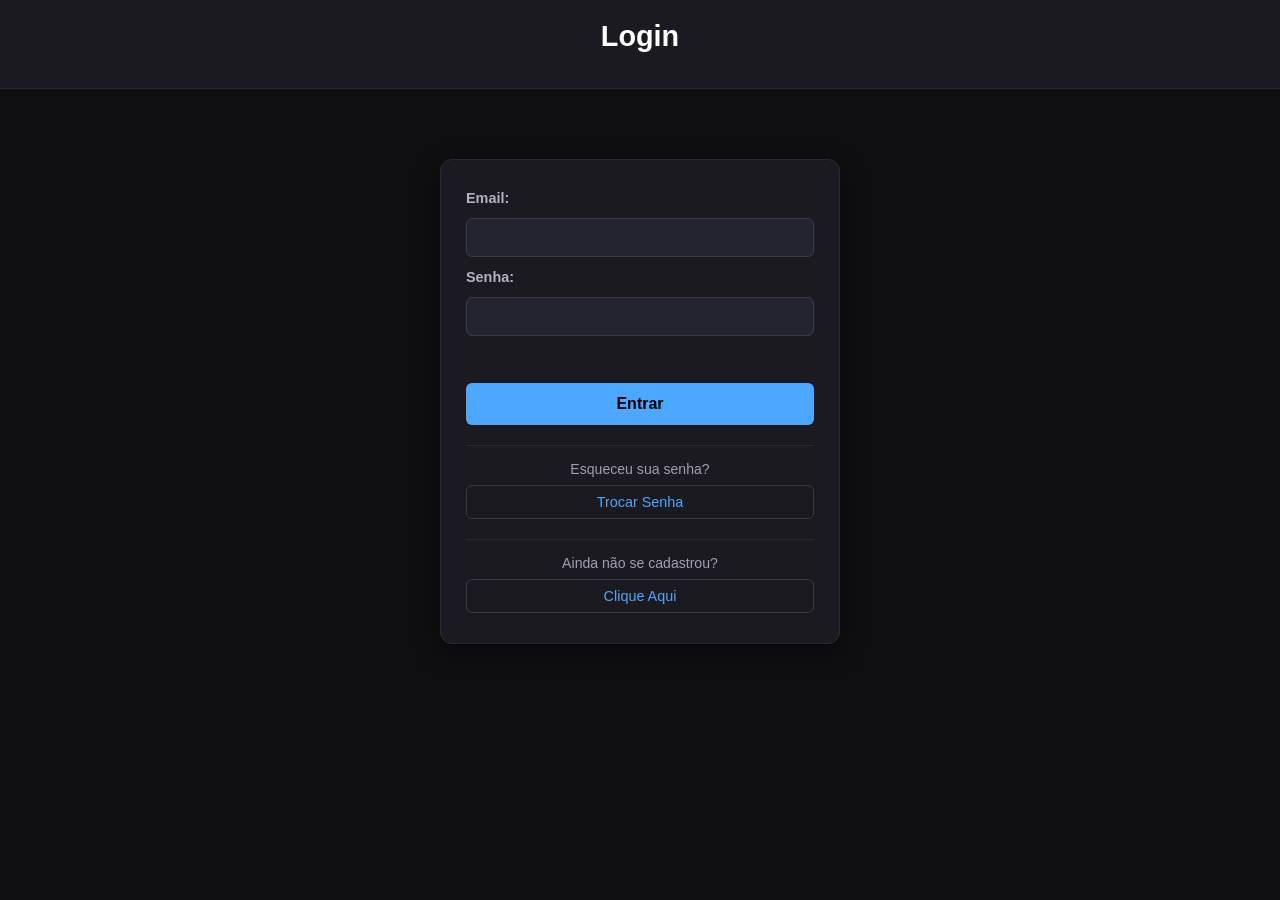
<file: index.html>
<!DOCTYPE html>
<html lang="pt-br">
<head>
    <meta charset="UTF-8">
    <meta name="viewport" content="width=device-width, initial-scale=1.0">
    <title>Controle de Tarefas - Login</title>

   <link rel="stylesheet" href="style.css">
   <script src="usuario.js" defer></script>

</head>
<body>
    
    <header>
        <h1>Login</h1>
    </header>
    <main>
        <div id="caixaIndex">
            <form id="form-login">
                <div id="loginIndex">
                    <label for="login-email">Email: </label>
                    <input type="email" id="login-email" required>

                    <label for="login-senha">Senha: </label>
                    <input type="password" id="login-senha" required>
                </div>
                
                <br>
                <button type="submit">Entrar</button>
            </form>

            <div id="trcSenhaIndex">
                <p>Esqueceu sua senha?</p>
                <button type="button" id="btn-trocar-senha">Trocar Senha</button>
            </div>

            <div id="cadastroIndex">
                <p>Ainda não se cadastrou?</p>
                <button type="button" id="btn-ir-cadastro">Clique Aqui</button>
            </div>
        </div>
    </main>

</body>
</html>
</file>
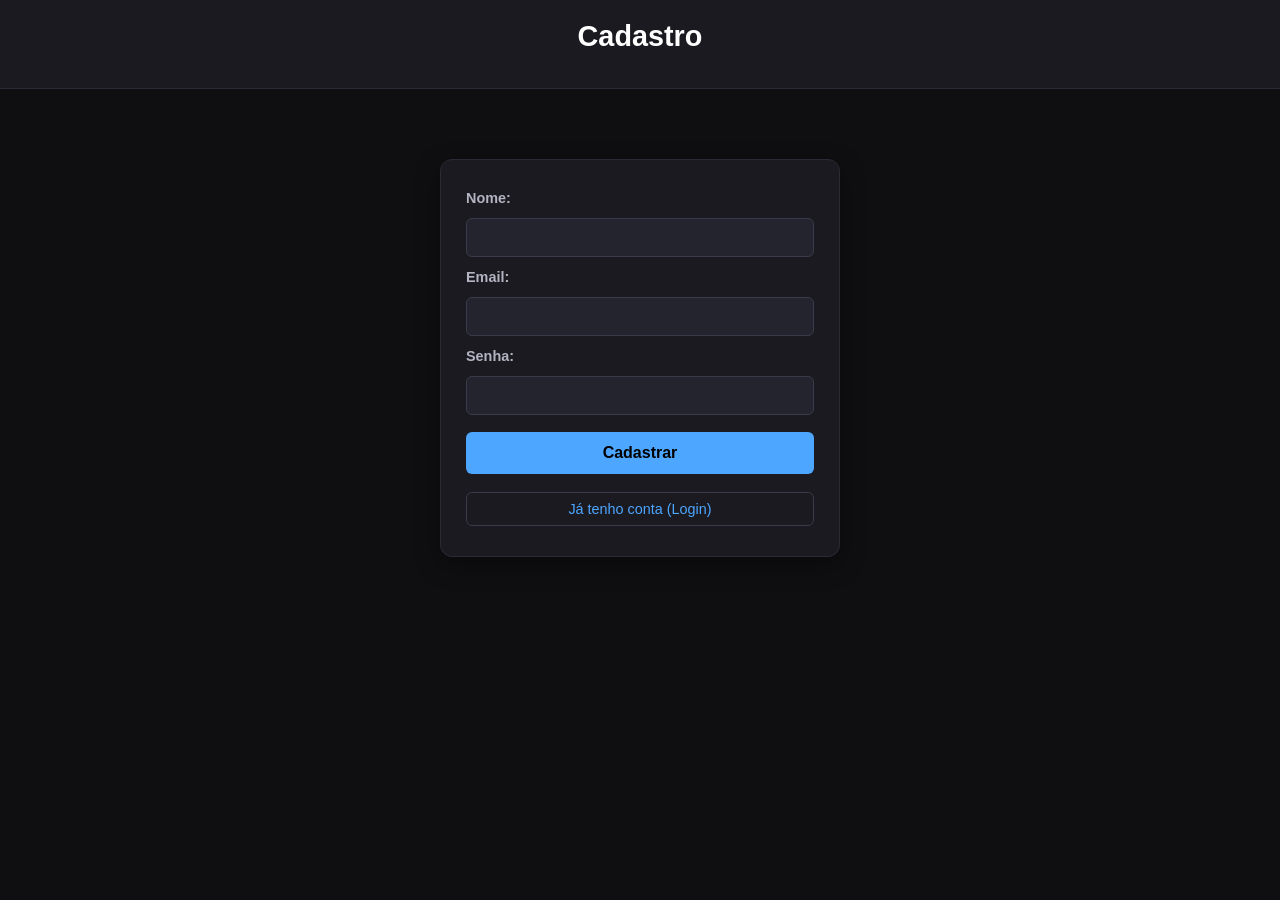
<file: cadastro.html>
<!DOCTYPE html>
<html lang="pt-br">
<head>
    <meta charset="UTF-8">
    <meta name="viewport" content="width=device-width, initial-scale=1.0">
    <title>Controle de Tarefas - Cadastro</title>

   <link rel="stylesheet" href="style.css">
   <script src="usuario.js" defer></script>

</head>
<body>
    
    <header>
        <h1>Cadastro</h1>
    </header>
    <main>
        <div id="caixaCadastro">

            <form id="form-cadastro">
                <label for="cad-nome">Nome: </label>
                <input type="text" id="cad-nome" required>

                <label for="cad-email">Email: </label>
                <input type="email" id="cad-email" required>

                <label for="cad-senha">Senha: </label>
                <input type="password" id="cad-senha" required>

                <input type="submit" value="Cadastrar">
            </form>
            <br>
            <button id="btn-voltar-login" type="button">Já tenho conta (Login)</button>
        </div>
    </main>

</body>
</html>
</file>
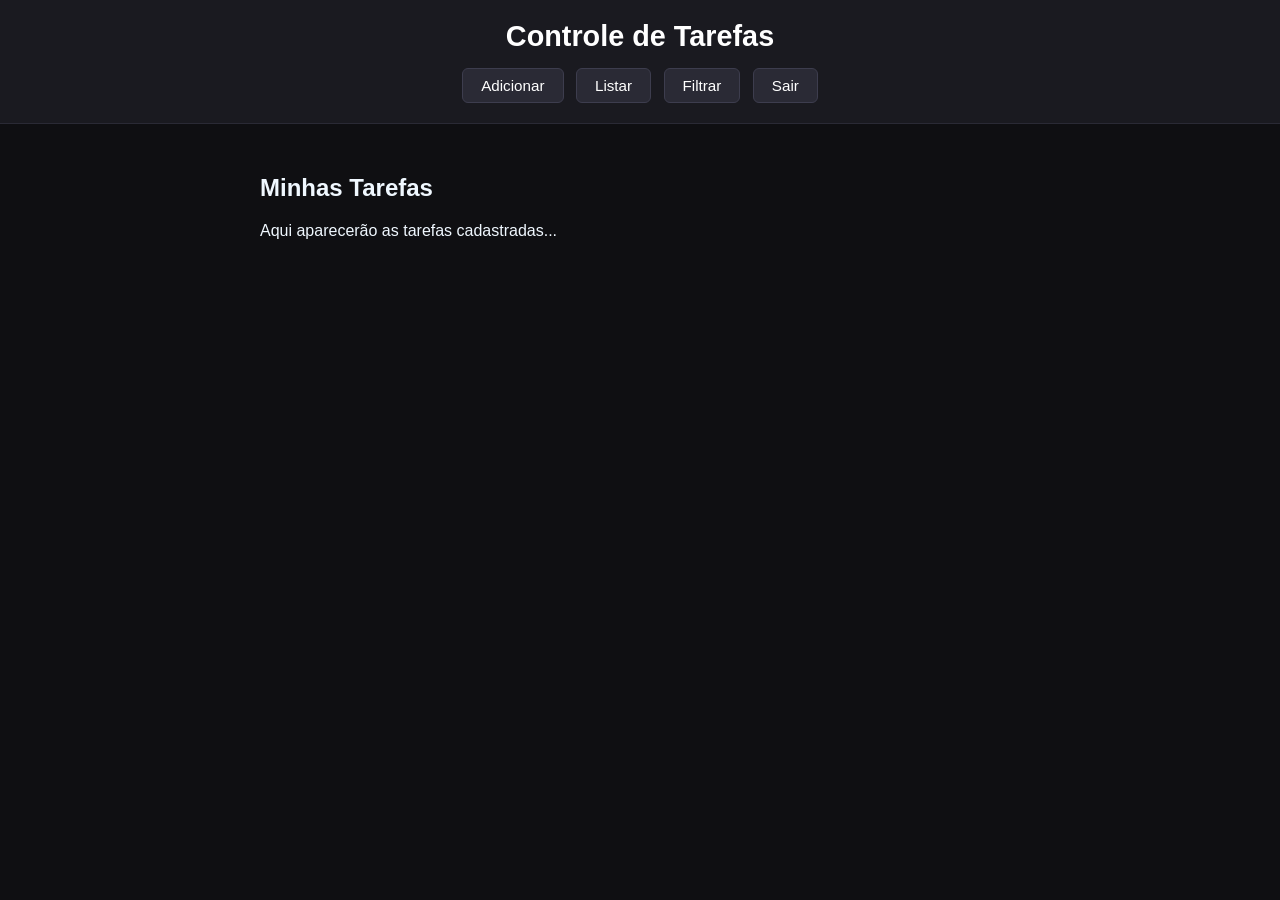
<file: paginaPrincipal.html>
<!DOCTYPE html>
<html lang="pt-br">
<head>
    <meta charset="UTF-8">
    <meta name="viewport" content="width=device-width, initial-scale=1.0">
    <title>Controle de Tarefas - Início</title>
    <link rel="stylesheet" href="style.css">
    <script src="controlador.js" defer></script>

</head>
<body>
    <header>
        <h1>Controle de Tarefas</h1>
        <nav>
            <button id="btn-adicionar">Adicionar</button>
            <button id="btn-listar">Listar</button>
            <button id="btn-filtrar">Filtrar</button>
            <button id="btn-sair">Sair</button>
        </nav>
    </header>
    <main>
        <!-- TELA 1: LISTAR TAREFAS (Visível por padrão) -->
        <section id="tela-listar">
            <h2>Minhas Tarefas</h2>
            <div id="lista-tarefas-container" class="lista-tarefas">
                <p>Aqui aparecerão as tarefas cadastradas...</p>
                <!-- O botão editar e excluir geralmente ficam ao lado de cada tarefa na lista -->
            </div>
        </section>

        <!-- TELA 2: ADICIONAR TAREFA (Oculta) -->
        <section id="tela-adicionar" class="oculto">
            <h2>Nova Tarefa</h2>
            <form id="form-tarefa">
                <label for="titulo">Título:</label>
                <input type="text" id="titulo" required>
                
                <label for="descricao">Descrição:</label>
                <textarea id="descricao"></textarea>
                
                <label for="prazo">Prazo:</label>
                <input type="date" id="prazo">
                
                <button type="submit">Salvar Tarefa</button>
            </form>
        </section>

        <!-- TELA 3: FILTRAR TAREFAS (Oculta) -->
        <section id="tela-filtrar" class="oculto">
            <h2>Filtrar Tarefas</h2>
            <label for="filtro-status">Status:</label>
            <select id="filtro-status">
                <option value="TODOS">Todos</option>
                <option value="PENDENTE">Pendente</option>
                <option value="EM_ANDAMENTO">Em Andamento</option>
                <option value="CONCLUIDA">Concluída</option>
            </select>
            <button id="btn-aplicar-filtro">Aplicar Filtro</button>
        </section>
    </main>
</body>
</html>
</file>
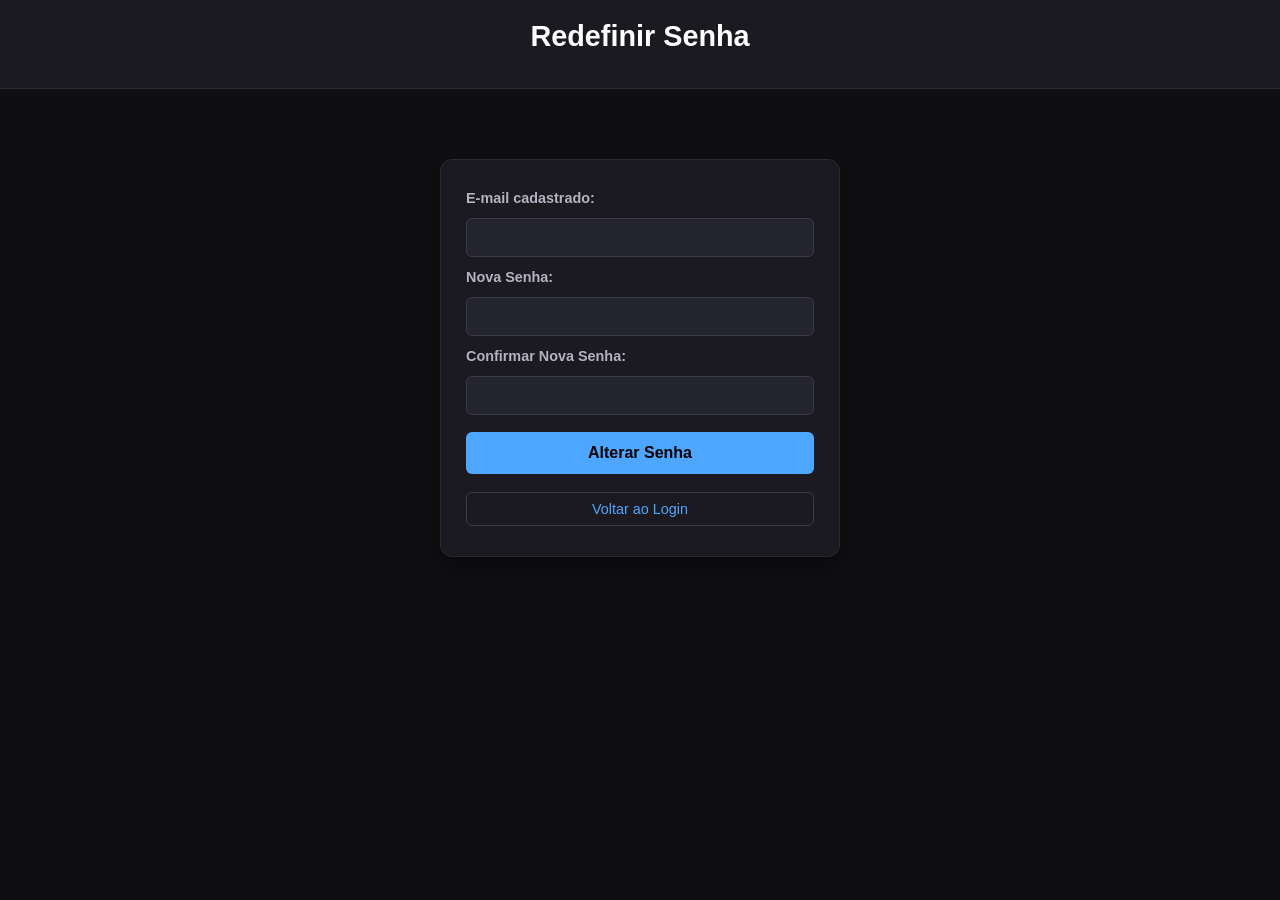
<file: trocarSenha.html>
<!DOCTYPE html>
<html lang="pt-br">
<head>
<meta charset="UTF-8">
    <meta name="viewport" content="width=device-width, initial-scale=1.0">
    <title>Controle de Tarefas - Redefinir Senha</title>
    <link rel="stylesheet" href="style.css">
    <script src="usuario.js" defer></script>

</head>
<body>
    <header>
        <h1>Redefinir Senha</h1>
    </header>
    <main>
        <div id="caixaCadastro">
            <form id="form-trocar-senha">

                <label for="troca-email">E-mail cadastrado:</label>
                <input type="email" id="troca-email" required>

                <label for="troca-nova-senha">Nova Senha:</label>
                <input type="password" id="troca-nova-senha" required>

                <label for="troca-confirma-senha">Confirmar Nova Senha:</label>
                <input type="password" id="troca-confirma-senha" required>

                <button type="submit">Alterar Senha</button>

            </form>
            <br>
            <button id="btn-voltar-login" type="button">Voltar ao Login</button>
        </div>
    </main>


</body>
</html>
</file>
<file: style.css>
/* === Geral === */

* {
    box-sizing: border-box;
}


body {
    background-color: #0f0f12;
    color: #f0f8ff;
    font-family: 'Segoe UI', Arial, sans-serif;
    margin: 0;
    padding: 0;
    min-height: 100vh;
}

header {
    background-color: #1a1a20;
    padding: 20px;
    text-align: center;
    border-bottom: 1px solid #2a2a35;
}

header h1 {
    margin: 0 0 15px 0;
    color: #ffffff;
    font-size: 1.8rem;
}

nav button {
    background-color: #2a2a35;
    color: #ffffff;
    border: 1px solid #3d3d4e;
    margin: 0 4px;
    padding: 8px 18px;
    border-radius: 6px;
    cursor: pointer;
    font-size: 0.95rem;
    transition: all 0.2s ease;
}

nav button:hover {
    background-color: #4da6ff;
    border-color: #4da6ff;
    color: #000000;
    font-weight: bold;
}

main {
    padding: 30px 20px;
    max-width: 800px;
    margin: 0 auto;
}

/* Essa é a classe mágica que o JS vai usar depois para mostrar/esconder as telas */
.oculto {
    display: none;
}


/*=== Campos e Formulário === */

form {
    display: flex;
    flex-direction: column;
    gap: 12px;
}

label {
    font-size: 0.9rem;
    color: #b3b3c2;
    font-weight: 600;
}

input[type="text"],
input[type="email"],
input[type="password"],
input[type="date"],
textarea,
select {
    width: 100%;
    padding: 10px 14px;
    background-color: #24242e;
    border: 1px solid #3a3a4a;
    border-radius: 6px;
    color: #ffffff;
    font-size: 0.95rem;
    outline: none;
    transition: border-color 0.2s ease;
}

input:focus,
textarea:focus,
select:focus {
    border-color: #4da6ff;
    box-shadow: 0 0 0 2px rgba(77, 166, 255, 0.2);
}

button[type="submit"],
input[type="submit"] {
    background-color: #4da6ff;
    color: #000000;
    font-weight: bold;
    border: none;
    padding: 12px;
    border-radius: 6px;
    cursor: pointer;
    font-size: 1rem;
    transition: background-color 0.2s ease;
    margin-top: 5px;
}

button[type="submit"]:hover,
input[type="submit"]:hover {
    background-color: #3393f2;
}

/* === Login e Cadastro === */
#caixaIndex,
#caixaCadastro {
    background-color: #1a1a20;
    border: 1px solid #2a2a35;
    border-radius: 12px;
    padding: 30px 25px;
    max-width: 400px;
    margin: 40px auto;
    box-shadow: 0 8px 24px rgba(0, 0, 0, 0.4);
}

#loginIndex {
    display: flex;
    flex-direction: column;
    gap: 12px;
}

/* Linhas divisórias e botões secundários nas telas de Login e Cadastro */
#trcSenhaIndex,
#cadastroIndex {
    margin-top: 20px;
    padding-top: 15px;
    border-top: 1px solid #2a2a35;
    text-align: center;
}

#trcSenhaIndex p,
#cadastroIndex p {
    margin: 0 0 8px 0;
    font-size: 0.88rem;
    color: #a0a0b0;
}

#btn-trocar-senha,
#btn-ir-cadastro,
#btn-voltar-login {
    width: 100%;
    background-color: transparent;
    color: #4da6ff;
    border: 1px solid #3a3a4a;
    padding: 8px 12px;
    border-radius: 6px;
    cursor: pointer;
    font-size: 0.9rem;
    transition: all 0.2s ease;
}

#btn-trocar-senha:hover,
#btn-ir-cadastro:hover,
#btn-voltar-login:hover {
    background-color: #24242e;
    border-color: #4da6ff;
}

/* === Cards === */
.card-tarefa {
    background-color: #1a1a1a;
    border: 1px solid #333;
    border-radius: 8px;
    padding: 15px;
    margin-bottom: 15px;
}

.card-tarefa h3 {
    margin-top: 0;
    color: #4da6ff;
}

.status-pendente {
    color: #ffaa00;
    font-weight: bold;
}

.status-em_andamento {
    color: #00bfff;
    font-weight: bold;
}

.status-concluida {
    color: #00ff7f;
    font-weight: bold;
}

.card-tarefa {
    background-color: #1a1a20;
    border: 1px solid #2a2a35;
    border-radius: 10px;
    padding: 18px;
    margin-bottom: 15px;
    box-shadow: 0 4px 12px rgba(0, 0, 0, 0.2);
}

.card-tarefa h3 {
    margin-top: 0;
    color: #4da6ff;
    font-size: 1.2rem;
}

.status-pendente {
    color: #ffaa00;
    font-weight: bold;
}

.status-em_andamento {
    color: #00bfff;
    font-weight: bold;
}

.status-concluida {
    color: #00ff7f;
    font-weight: bold;
}

/* Botões de Ação nos Cards */
.acoes-card {
    margin-top: 14px;
    display: flex;
    gap: 8px;
}

.acoes-card button {
    padding: 7px 14px;
    border: none;
    border-radius: 5px;
    cursor: pointer;
    font-weight: bold;
    font-size: 0.85rem;
    transition: opacity 0.2s ease;
}

.btn-concluir {
    background-color: #28a745;
    color: #ffffff;
}

.btn-editar {
    background-color: #ffc107;
    color: #000000;
}

.btn-excluir {
    background-color: #dc3545;
    color: #ffffff;
}

.acoes-card button:hover {
    opacity: 0.85;
}
</file>
